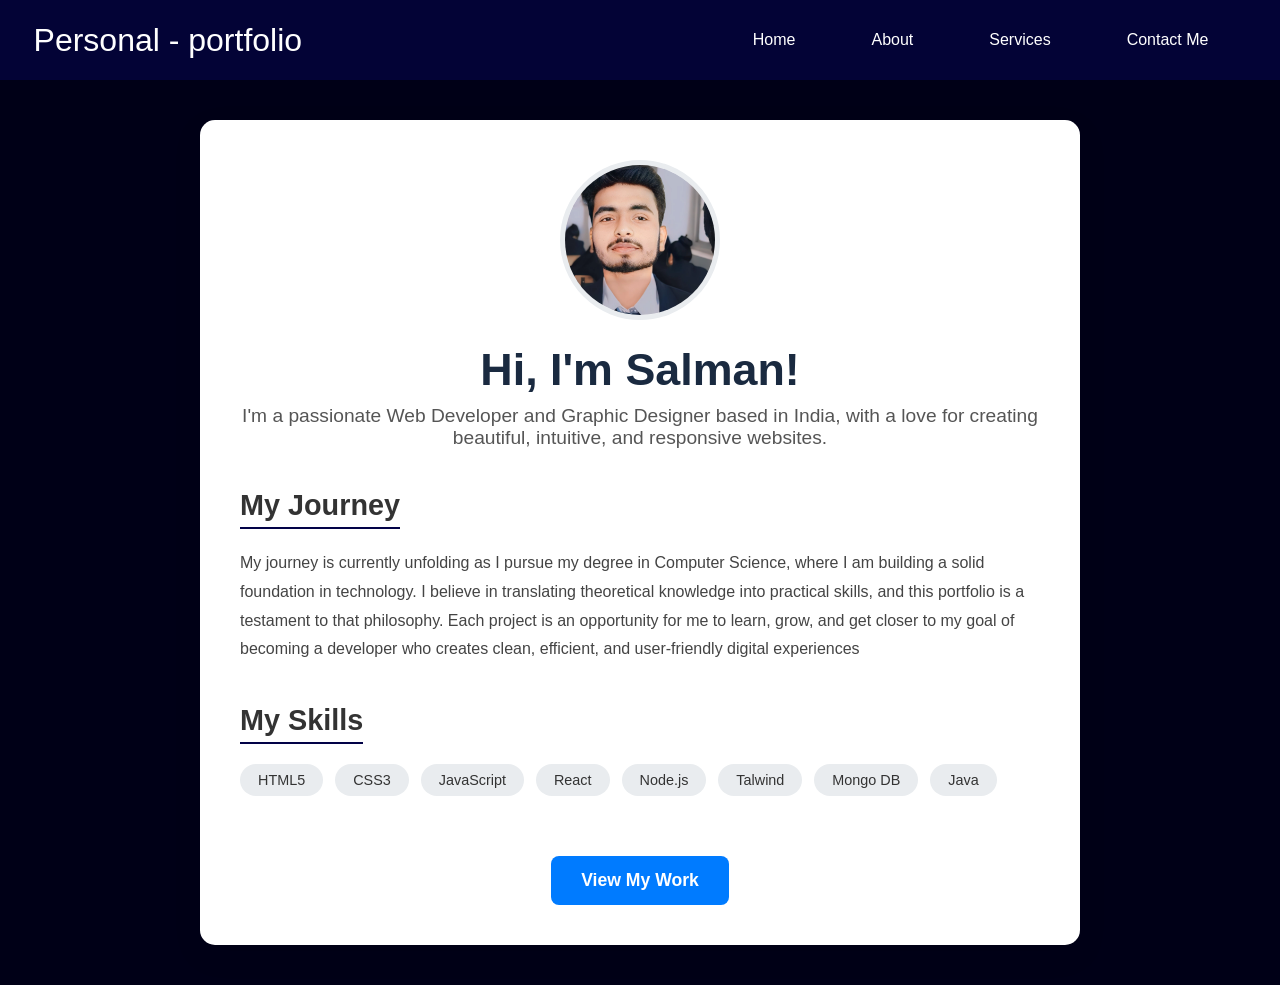
<file: about.html>
<!DOCTYPE html>
<html lang="en">

<head>
    <meta charset="UTF-8">
    <meta name="viewport" content="width=device-width, initial-scale=1.0">
    <title>Salman-Personal Portfolio</title>
    <link rel="stylesheet" href="style.css">
</head>
<style>
    .about-container {
        max-width: 800px;
        margin: 40px auto;
        padding: 40px;
        background-color: #ffffff;
        border-radius: 15px;
        box-shadow: 0 10px 30px rgba(0, 0, 0, 0.08);
        text-align: center;
        /* Fade-in Animation */
        opacity: 0;
        animation: fadeIn 1.2s ease-in-out forwards;
    }

    .profile-pic {
        width: 150px;
        height: 150px;
        border-radius: 50%;
        /* Makes the image circular */
        object-fit: cover;
        /* Prevents image stretching */
        border: 5px solid #e9ecef;
        margin-bottom: 20px;
    }

    .about-container h1 {
        font-size: 2.8rem;
        font-weight: 700;
        margin: 0;
        color: #1a2a40;
        /* Dark blue from contact page */
    }

    .about-container .intro-text {
        font-size: 1.2rem;
        color: #555;
        margin-top: 10px;
        margin-bottom: 40px;
        font-weight: 300;
    }

    .content-section {
        text-align: left;
        margin-bottom: 40px;
    }

    .content-section h2 {
        font-size: 1.8rem;
        font-weight: 600;
        color: #333;
        border-bottom: 2px solid rgb(2, 2, 71);
        /* Accent color line */
        display: inline-block;
        padding-bottom: 5px;
        margin-bottom: 20px;
    }

    .content-section p {
        font-size: 1rem;
        line-height: 1.8;
        color: #444;
    }

    /* Skills Grid Styling */
    .skills-grid {
        display: flex;
        flex-wrap: wrap;
        gap: 12px;
        /* Space between skill items */
    }

    .skill-item {
        background-color: #e9ecef;
        /* Light gray background for tags */
        color: #333;
        padding: 8px 18px;
        border-radius: 20px;
        /* Pill shape */
        font-size: 0.9rem;
        font-weight: 500;
        transition: all 0.3s ease;
    }

    .skill-item:hover {
        background-color: #007bff;
        color: #fff;
        transform: translateY(-2px);
    }

    /* CTA Button Styling */
    .cta-button {
        display: inline-block;
        background-color: #007bff;
        color: #fff;
        padding: 14px 30px;
        text-decoration: none;
        border-radius: 8px;
        font-weight: 600;
        font-size: 1.1rem;
        transition: background-color 0.3s ease, transform 0.2s ease;
        margin-top: 20px;
    }

    .cta-button:hover {
        background-color: #0056b3;
        transform: translateY(-3px);
        box-shadow: 0 4px 15px rgba(0, 123, 255, 0.3);
    }
    
    @media (max-width:800px) {
     .about-container{
        margin: 20px 10px;
     }
    }

    /* --- Keyframes for fade-in animation (if not already present) --- */
    @keyframes fadeIn {
        from {
            opacity: 0;
            transform: translateY(20px);
        }

        to {
            opacity: 1;
            transform: translateY(0);
        }
    }
</style>

<body>
    <header>
        <nav>
              <div id="hamburger">
                <img style="filter: invert(1);" src="hamburger.svg" alt="">
            </div>
            <div class="left">Personal - portfolio</div>
            <div class="right">
                <ul>
                       <div class="close">
                        <img style="filter: invert(1);" src="close.svg" alt="">
                    </div>
                    <li><a href="index.html">Home</a></li>
                    <li><a href="about.html">About</a></li>
                    <li><a href="services.html">Services</a></li>
                    <li><a href="contact.html">Contact Me</a></li>
                </ul>
            </div>
             
        </nav>
    </header>
    <main class="about-container">

        <img src="leftbg.webp" alt="A photo of [Your Name]" class="profile-pic">

        <h1>Hi, I'm Salman!</h1>
        <p class="intro-text">I'm a passionate Web Developer and Graphic Designer based in India, with a love for creating beautiful,
            intuitive, and responsive websites.</p>

        <div class="content-section">
            <h2>My Journey</h2>
            <p>
              My journey is currently unfolding as I pursue my degree in Computer Science, where I am building a solid foundation in technology. I believe in translating theoretical knowledge into practical skills, and this portfolio is a testament to that philosophy. Each project is an opportunity for me to learn, grow, and get closer to my goal of becoming a developer who creates clean, efficient, and user-friendly digital experiences
            </p>
        </div>

        <div class="content-section">
            <h2>My Skills</h2>
            <div class="skills-grid">
                <span class="skill-item">HTML5</span>
                <span class="skill-item">CSS3</span>
                <span class="skill-item">JavaScript</span>
                <span class="skill-item">React</span>
                <span class="skill-item">Node.js</span>
                <span class="skill-item">Talwind</span>
                <span class="skill-item">Mongo DB</span>
                <span class="skill-item">Java</span>
            </div>
        </div>

        <div class="cta-section">
            <a href="index.html" class="cta-button">View My Work</a>
        </div>

    </main>
<script src="script.js"></script>
</body>


</html>
</file>
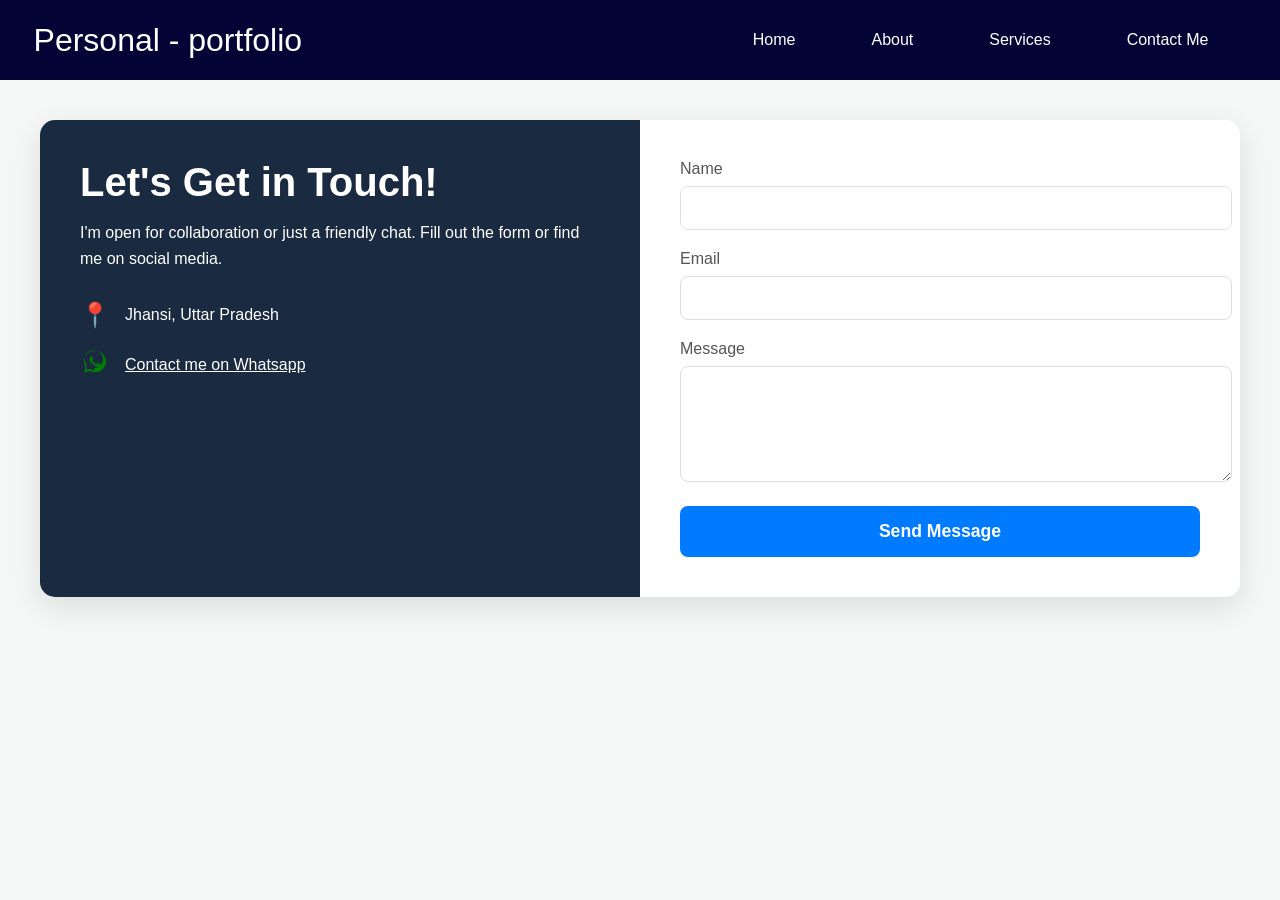
<file: contact.html>
<!DOCTYPE html>
<html lang="en">

<head>
    <meta charset="UTF-8">
    <meta name="viewport" content="width=device-width, initial-scale=1.0">
    <title>Salman-Personal Portfolio</title>
    <link rel="stylesheet" href="style.css">
</head>
<style>
    body {
        background-color: #f4f7f6;
    }


    /* --- Layout --- */
    .contact-section {
        width: 100%;
        padding: 40px 0px;
        opacity: 0;
        animation: fadeIn 1.2s ease-in-out forwards;
    }

    .contact-container {
        max-width: 1200px;
        margin: 0 auto;
        background-color: #ffffff;
        border-radius: 15px;
        box-shadow: 0 10px 30px rgba(0, 0, 0, 0.1);
        display: flex;
        overflow: hidden;
        /* Important for border-radius */
    }

    .contact-info,
    .contact-form {
        padding: 40px;
        flex: 1;
        /* Both divs take equal space */
    }

    /* --- Left Side: Info Styling --- */
    .contact-info {
        background-color: #1a2a40;
        /* A nice dark blue */
        color: #ffffff;
    }

    .contact-info h2 {
        font-size: 2.5rem;
        font-weight: 600;
        margin-bottom: 15px;
    }

    .contact-info .sub-heading {
        font-weight: 300;
        line-height: 1.6;
        margin-bottom: 30px;
    }

    .info-item {
        display: flex;
        align-items: center;
        margin-bottom: 20px;
    }

    .info-item span {
        font-size: 1.5rem;
        margin-right: 15px;
    }

    /* --- Right Side: Form Styling --- */
    .contact-form {
        background-color: #ffffff;
    }

    .form-group {
        margin-bottom: 20px;
    }

    .form-group label {
        display: block;
        margin-bottom: 8px;
        font-weight: 400;
        color: #555;
    }

    .form-group input,
    .form-group textarea {
        width: 100%;
        padding: 12px 15px;
        border: 1px solid #ddd;
        border-radius: 8px;
        font-family: 'Poppins', sans-serif;
        font-size: 1rem;
        transition: all 0.3s ease;
    }

    .form-group input:focus,
    .form-group textarea:focus {
        outline: none;
        border-color: #007bff;
        /* Accent color on focus */
        box-shadow: 0 0 8px rgba(0, 123, 255, 0.2);
    }

    .submit-btn {
        width: 100%;
        padding: 15px;
        background-color: #007bff;
        /* Accent color */
        color: #fff;
        border: none;
        border-radius: 8px;
        font-size: 1.1rem;
        font-weight: 600;
        cursor: pointer;
        transition: background-color 0.3s ease, transform 0.2s ease;
    }

    .submit-btn:hover {
        background-color: #0056b3;
        /* Darker shade on hover */
        transform: translateY(-2px);
        /* Slight lift effect */
    }

    /* --- Responsive for smaller screens --- */
    @media (max-width: 768px) {
        .contact-container {
            flex-direction: column;
            max-width: 500px;
            margin: 0 10px;
        }
    }

    @keyframes fadeIn {
        from {
            opacity: 0;
            transform: translateY(20px);
        }

        to {
            opacity: 1;
            transform: translateY(0);
        }
    }
</style>

<body>
    <header>
        <nav>
               <div id="hamburger">
                <img style="filter: invert(1);" src="hamburger.svg" alt="">
            </div>
            <div class="left">Personal - portfolio</div>
            <div class="right">
                <ul>
                       <div class="close">
                        <img style="filter: invert(1);" src="close.svg" alt="">
                    </div>
                    <li><a href="index.html">Home</a></li>
                    <li><a href="about.html">About</a></li>
                    <li><a href="services.html">Services</a></li>
                    <li><a href="contact.html">Contact Me</a></li>
                </ul>
            </div>
            
        </nav>
    </header>

    <section class="contact-section">
        <div class="contact-container">
            <div class="contact-info">
                <h2>Let's Get in Touch!</h2>
                <p class="sub-heading">I'm open for collaboration or just a friendly chat. Fill out the form or find me
                    on social media.</p>

                <div class="info-item">
                    <span>📍</span>
                    <p>Jhansi, Uttar Pradesh</p>
                </div>
                <div class="info-item">
                    <span><svg xmlns="http://www.w3.org/2000/svg" viewBox="0 0 448 512" width="30" height="25"
                            fill="green">
                            <path
                                d="M380.9 97.1C339 55.1 283.2 32 223.9 32c-122.4 0-222 99.6-222 222 0 39.1 10.2 77.3 29.6 111L0 480l117.7-30.9c32.4 17.7 68.9 27 106.1 27h.1c122.3 0 224.1-99.6 224.1-222 0-59.3-25.2-115-67.1-157zm-157 341.6c-33.8 0-67.6-9.5-97.2-27.2l-6.7-4-71.6 18.7L50 312.5l-4.4-7c-18.5-29.4-28.2-63.3-28.2-98.2 0-101.7 82.8-184.5 184.6-184.5 49.3 0 95.6 19.2 130.4 54.1 34.8 34.9 56.2 81.2 56.1 130.5 0 101.8-84.9 184.6-186.6 184.6zm101.2-138.2c-5.5-2.8-32.8-16.2-37.9-18-5.1-1.9-8.8-2.8-12.5 2.8-3.7 5.6-14.3 18-17.6 21.8-3.2 3.7-6.5 4.2-12 1.4-32.6-16.3-54-29.1-75.5-66-5.7-9.8 5.7-9.1 16.3-30.3 1.8-3.7.9-6.9-.5-9.7-1.4-2.8-12.5-30.1-17.1-41.2-4.5-10.8-9.1-9.3-12.5-9.5-3.2-.2-6.9-.2-10.6-.2-3.7 0-9.7 1.4-14.8 6.9-5.1 5.6-19.4 19-19.4 46.3 0 27.3 19.9 53.7 22.6 57.4 2.8 3.7 39.1 59.7 94.8 83.8 35.2 15.2 49 16.5 66.6 13.9 10.7-1.6 32.8-13.4 37.4-26.4 4.6-13 4.6-24.1 3.2-26.4-1.3-2.5-5-3.9-10.5-6.6z" />
                        </svg></span>
                    <a style="color: #ffffff;" href="https://wa.me/+917309735175?text=Hi">Contact me on Whatsapp</a>
                </div>

            </div>

            <div class="contact-form">
                <form action="#">
                    <div class="form-group">
                        <label for="name">Name</label>
                        <input type="text" id="name" name="name" required>
                    </div>
                    <div class="form-group">
                        <label for="email">Email</label>
                        <input type="email" id="email" name="email" required>
                    </div>
                    <div class="form-group">
                        <label for="message">Message</label>
                        <textarea id="message" name="message" rows="5" required></textarea>
                    </div>
                    <button type="submit" class="submit-btn">Send Message</button>
                </form>
            </div>
        </div>
    </section>
<script src="script.js"></script>

</body>


</html>
</file>
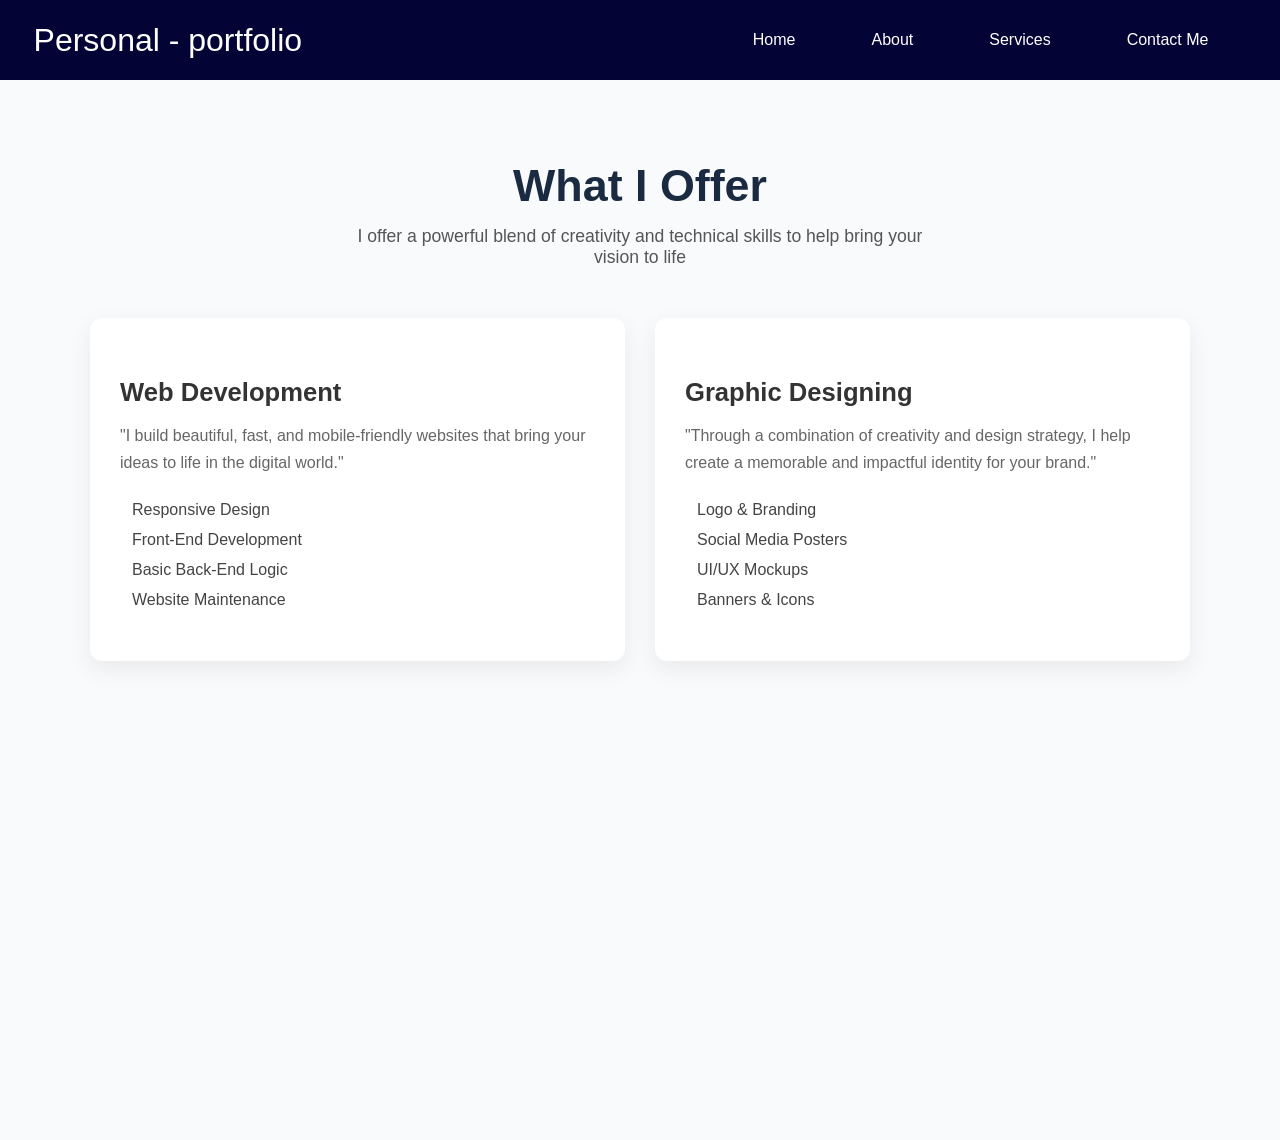
<file: services.html>
<!DOCTYPE html>
<html lang="en">

<head>
    <meta charset="UTF-8">
    <meta name="viewport" content="width=device-width, initial-scale=1.0">
    <title>Salman-Personal Portfolio</title>
    <link rel="stylesheet" href="style.css">
</head>
<style>
    /* --- Services Page Styling --- */
    .services-section {
        padding: 80px 20px;
        background-color: #f9fafb;
        /* A very light, clean background */
        min-height: 100vh;
        /* Fade-in Animation */
        opacity: 0;
        animation: fadeIn 1.2s ease-in-out forwards;
    }

    .container {
        max-width: 1100px;
        margin: 0 auto;
        text-align: center;
    }

    .section-title {
        font-size: 2.8rem;
        font-weight: 700;
        color: #1a2a40;
        margin-bottom: 15px;
    }

    .section-intro {
        font-size: 1.1rem;
        color: #555;
        max-width: 600px;
        margin: 0 auto 50px auto;
        font-weight: 300;
    }

    /* --- Services Grid Layout --- */
    .services-grid {
        display: grid;
        /* This makes the grid responsive automatically */
        grid-template-columns: repeat(auto-fit, minmax(300px, 1fr));
        gap: 30px;
        /* Space between cards */
    }

    /* --- Individual Service Card Styling --- */
    .service-card {
        background-color: #ffffff;
        padding: 40px 30px;
        border-radius: 12px;
        box-shadow: 0 8px 25px rgba(0, 0, 0, 0.07);
        text-align: left;
        transition: all 0.3s ease;
    }

    .service-card:hover {
        transform: translateY(-8px);
        box-shadow: 0 12px 35px rgba(0, 0, 0, 0.1);
    }

    .service-icon {
        font-size: 2.5rem;
        color: #007bff;
        /* Main accent color */
        margin-bottom: 20px;
    }

    .service-card h2 {
        font-size: 1.6rem;
        font-weight: 600;
        margin-bottom: 15px;
        color: #333;
    }

    .service-card p {
        font-size: 1rem;
        line-height: 1.7;
        color: #666;
        margin-bottom: 25px;
    }

    /* Service Features List */
    .service-features {
        list-style: none;
        padding: 0;
        margin: 0;
    }

    .service-features li {
        display: flex;
        align-items: center;
        margin-bottom: 12px;
        color: #444;
        font-weight: 400;
    }

    .service-features i {
        color: #28a745;
        /* Green checkmark color */
        margin-right: 12px;
        font-size: 1.1rem;
    }

    /* --- Keyframes for fade-in (if not already present) --- */
    @keyframes fadeIn {
        from {
            opacity: 0;
            transform: translateY(20px);
        }

        to {
            opacity: 1;
            transform: translateY(0);
        }
    }
</style>

<body>
    <header>
        <nav>
              <div id="hamburger">
                <img style="filter: invert(1);" src="hamburger.svg" alt="">
            </div>
            <div class="left">Personal - portfolio</div>
            <div class="right">
                <ul>
                       <div class="close">
                        <img style="filter: invert(1);" src="close.svg" alt="">
                    </div>
                    <li><a href="index.html">Home</a></li>
                    <li><a href="about.html">About</a></li>
                    <li><a href="services.html">Services</a></li>
                    <li><a href="contact.html">Contact Me</a></li>
                </ul>
            </div>
             
        </nav>
    </header>

    <section class="services-section">
        <div class="container">
            <h1 class="section-title">What I Offer</h1>
            <p class="section-intro">
                I offer a powerful blend of creativity and technical skills to help bring your vision to life </p>

            <div class="services-grid">
                <div class="service-card">
                    <div class="service-icon">
                        <i class="fas fa-code"></i>
                    </div>
                    <h2>Web Development</h2>
                    <p>
                        "I build beautiful, fast, and mobile-friendly websites that bring your ideas to life in the
                        digital world."


                    </p>
                    <ul class="service-features">
                        <li><i class="fas fa-check-circle"></i> Responsive Design</li>
                        <li><i class="fas fa-check-circle"></i> Front-End Development</li>
                        <li><i class="fas fa-check-circle"></i> Basic Back-End Logic</li>
                        <li><i class="fas fa-check-circle"></i> Website Maintenance</li>
                    </ul>
                </div>

                <div class="service-card">
                    <div class="service-icon">
                        <i class="fas fa-palette"></i>
                    </div>
                    <h2>Graphic Designing</h2>
                    <p>
                        "Through a combination of creativity and design strategy, I help create a memorable and
                        impactful identity for your brand."


                    </p>
                    <ul class="service-features">
                        <li><i class="fas fa-check-circle"></i> Logo & Branding</li>
                        <li><i class="fas fa-check-circle"></i> Social Media Posters</li>
                        <li><i class="fas fa-check-circle"></i> UI/UX Mockups</li>
                        <li><i class="fas fa-check-circle"></i> Banners & Icons</li>
                    </ul>
                </div>
            </div>
        </div>
    </section>
    <script src="script.js"></script>
</body>


</html>
</file>
<file: style.css>
* {
    padding: 0;
    margin: 0;
}

body {
    background-color: rgb(0, 0, 23);
    color: white;
    font-family: sans-serif;
    max-width: 100vw;
}

nav {
    display: flex;
    justify-content: space-around;
    align-items: center;
    height: 80px;
    background-color: rgb(3, 3, 54);
    gap: 27vw;
    /* width: auto; */
}

nav ul {
    display: flex;
    justify-content: center;
    align-items: center;
}

nav ul li {
    list-style: none;
    margin: 0 23px;
}

nav ul li a {
    text-decoration: none;
    color: white;
    padding: 7px 15px;
    border-radius: 20px;
}

nav ul li a:hover {
    font-size: 1.01rem;
    background-color: #0a0aa5cb;
}
#hamburger{
display: none;
}
.close{
    display: none;
}

main hr {
    border: 0;
    background-color: #9c97f1;
    height: 1.2px;
    margin: 60px 84px;
}

.left {
    font-size: 2em;
}

.firstsection {
    display: flex;
    justify-content: space-around;
    margin: 110px 0;
    align-items: center;
    /* background-image: url(leftbg.webp); */
    background-repeat: no-repeat;
    background-size: cover;
    background-position: center;

}

.firstsection>div {
    width: 30%;
}

.leftsection {
    /* background-color: red; */

    /* width: 100%; */
    font-size: 2.5rem;
    /* margin: 70px 0; */

}

.leftsection .btn {
    padding: 12px;
    background-color: rgba(8, 29, 114, 0.66);
    color: white;
    border: 2px solid white;
    border-radius: 6px;
    font-size: 20px;
    margin: 40px 0;
    cursor: pointer;
}

.leftsection .btn:hover {
    background-color: rgba(17, 17, 63, 0.578);
    padding: 12.6px;
}

.rightsection img {
    width: 80%;
    margin: 50px 0;
}

.purple {
    color: blueviolet;
}

.text-gray {
    color: gray;
}

#element {
    color: blueviolet;
}



.slider {
    overflow: hidden;
    white-space: nowrap;
    /* box-sizing: border-box; */
    width: 100%;
    position: relative;
}

.slider img {
    height: 320px;
    width: auto;
    margin: 0 10px;
    display: inline-block;
    vertical-align: middle;
}

.scrolling-container {
    display: inline-block;
    white-space: nowrap;
    animation: scroll 10s linear infinite;
}

@keyframes scroll {
    0% {
        transform: translateX(0);
    }

    100% {
        transform: translateX(-50%);
    }
}


.secondsection {
    max-width: 80vw;
    margin: auto;
    height: 80vh;
}

.secondsection h1 {
    font-size: 1.9rem;
}

.secondsection .box {
    background-color: white;
    width: 84vw;
    height: 2px;
    margin: 56px 0;
    display: flex;

}

.secondsection .vertical {
    height: 93px;
    width: 1px;
    background-color: white;
    margin: 0 120px;
}

.image-top {
    width: 23px;
    position: relative;
    top: -32px;
    left: -9px;
}

.vertical-title {
    position: relative;
    top: 75px;
    width: 150px;
    font-size: 14px;
}

.vertical-desc {
    position: relative;
    top: 85px;
    color: gray;
    width: 150px;
    font-size: 9px;
}

footer {
    background-color: rgb(11, 10, 16);
    /* height: 230px; */
}

.footer {
    display: flex;
    padding: 23px 122px;
    justify-content: space-evenly;
}

.footer ul {
    list-style: none;
    margin: 10px 0;
}

.footer ul li {
    margin: 5px 0;
}

.footer-rights {
    text-align: center;
    padding: 20px 0;
    color: gray;
}

@media (max-width:1000px) {
    body {
        width: 100vw;
    }

    nav {
        width: 100vw;
        gap: 0;
        justify-content: space-between;
        
    }

     nav .left {
        word-break: keep-all;
        justify-content: center;
    }
    nav ul{
        position: absolute;
        left: -100%;
        top: 0;
        background-color: rgb(3, 3, 54);
        display: flex;
        justify-content: start;
        flex-direction: column;
        align-items: start;
        height: 500px;
        width: 230px;
        border-radius: 10px;
        z-index: 1;
        padding: 0;
    }
    nav ul li{
        position: relative;
        top: 100px;
        margin-bottom: 60px;
        margin-right: 80px;
    }
    #hamburger{
        display: block;
        margin: 15px;
    }
    .close{
        display: block;
        padding: 25px;
    }
    .firstsection {
        flex-direction: column;
    }

    .firstsection>div {
        width: 80vw;
    }

    .leftsection .btn {
        font-size: 14px;
        margin: 20px 0;
    }

    .secondsection {
        height: 350vw;
        margin-bottom: 20vh;
    }

    .secondsection .box {
        flex-direction: column;
        height: 1200px;
        width: 3px;
        margin: 70px 0;
        margin-bottom: 20vh;
    }

    .secondsection .vertical {
        /* height: 1px;
        width: 80px;
        background-color: white; */
        margin: 100px 0;
        padding: 0;
        display: flex;
        align-items: center;
        position: relative;
        top: -76px;

    }
    .vertical .vertical-title{
        position: relative;
        top: -34px;
        left: 10px;
        min-width: 140px;
    }
    .vertical-desc{
        position: relative;
        top: 30px;
        left: -130px;
        min-width: 200px;
    }
  footer {
        position: absolute;
        margin-top: 20vh;
        max-width: 100vw;
    }
    .footer{
    flex-direction: column;
}
.footer h2{
    min-width: 70vw;
    font-size: 20px;
    position: relative;
    right: 60px;
}
.footer-second{
    position: relative;
    right: 14vw;
    margin: 25px 0;
}
.footer-third{
    position: relative;
    right: 14vw;
}
}

@media (max-width:600px) {
    /* nav ul li {
        margin: auto;
        gap: 0;
    } */

    nav ul li a {
        padding: 7px 12px;
    }

}
</file>
